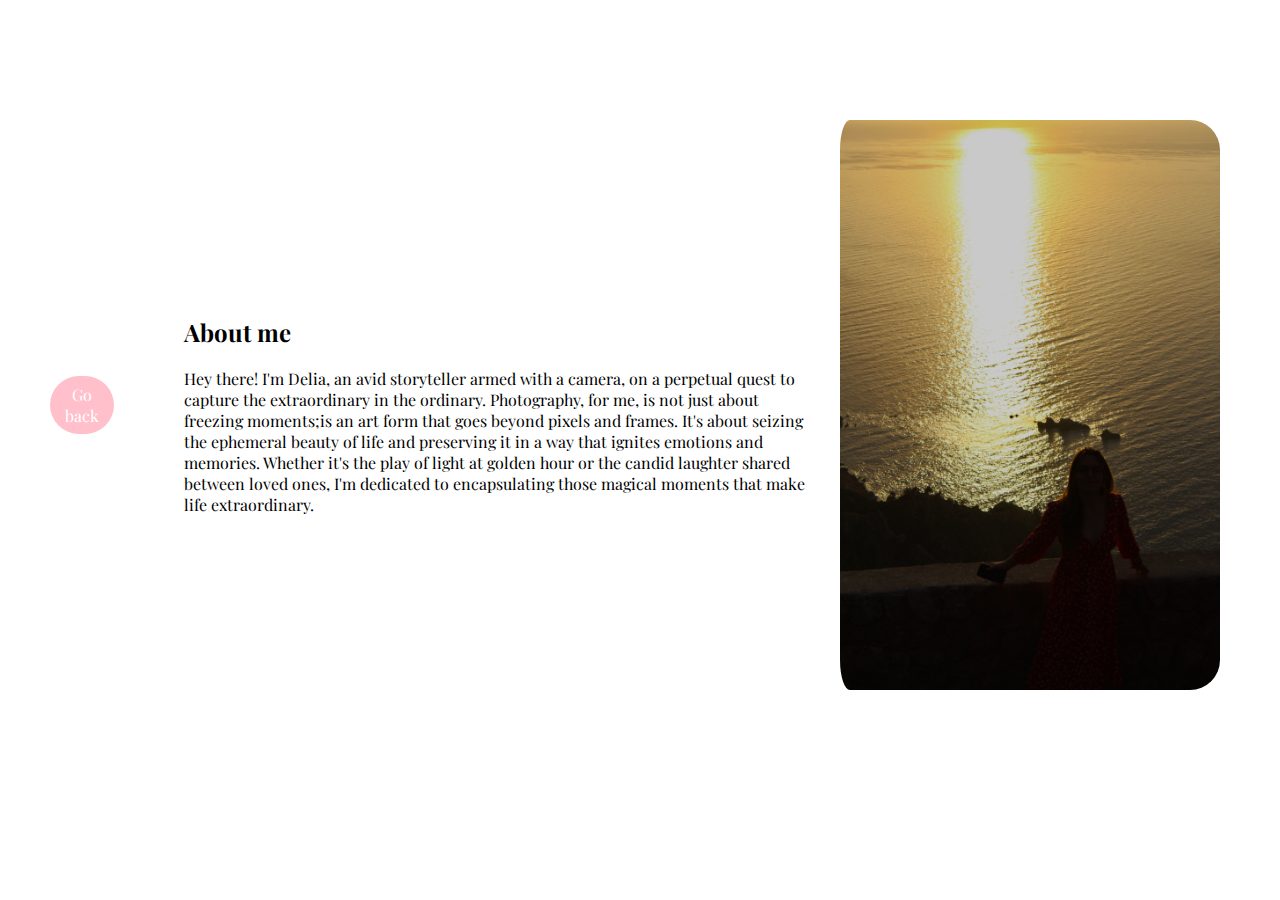
<file: about-me.html>
<!DOCTYPE html>
<html lang="en">
<head>
    <meta charset="UTF-8">
    <meta name="viewport" content="width=device-width, initial-scale=1.0">
    <title>About me</title>
    <link rel="stylesheet" href="style.css">
</head>
<!-- Nav bar -->
<nav id="navbar">     
    <ul class="nav-links">
        <li class="btn"><a href="index.html">Go back</a></li>
    </ul>
<body>
    <section id="about-me">
        <div class="about-text">
            <h2 class="about-title">About me</h2>
            <p class="about-description">Hey there! I'm Delia, an avid storyteller armed with a camera, on a perpetual quest to capture the extraordinary in the ordinary. Photography, for me, is not just about freezing moments;is an art form that goes beyond pixels and frames. It's about seizing the ephemeral beauty of life and preserving it in a way that ignites emotions and memories. Whether it's the play of light at golden hour or the candid laughter shared between loved ones, I'm dedicated to encapsulating those magical moments that make life extraordinary.</p>
        
        </div>
        <img class="about-img" src="./img/IMG_4557.jpeg" alt="">
    </section>  
</body>
</html>
</file>
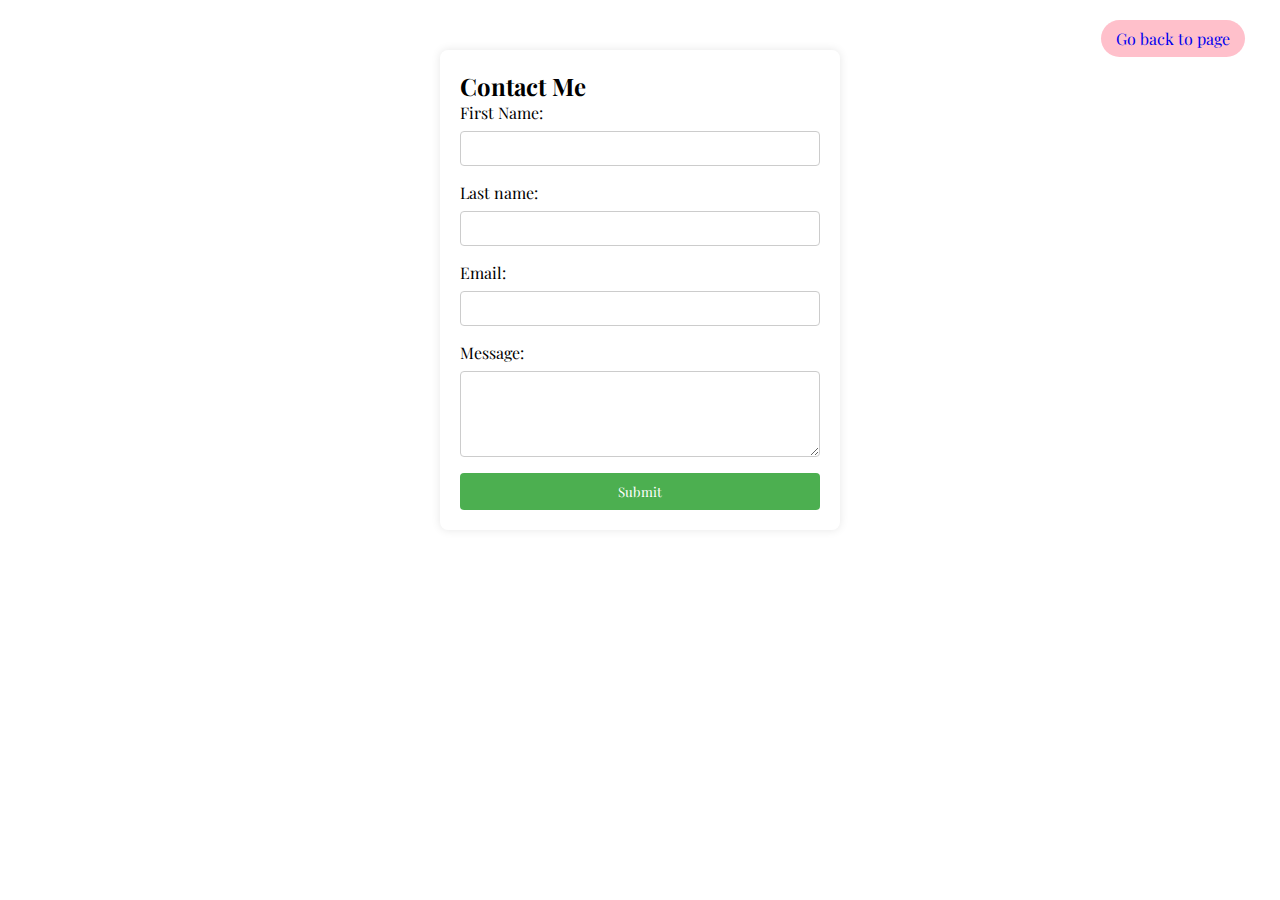
<file: contact.html>
<!DOCTYPE html>
<html lang="en">
<head>
    <meta charset="UTF-8">
    <meta name="viewport" content="width=device-width, initial-scale=1.0">
    <title>Contact</title>
    <link rel="stylesheet" href="style.css">
</head>
<body>
    <section>
    <nav id="navbar">
        
        <ul class="nav-link-contact">
            <li class="btn"><a href="index.html">Go back to page</a></li>
        </ul>

    </nav>
    </section>
    <!-- Contact form -->
    <section>
        <div id="contact">
            <div class="container">
                <form action="#" method="post" class="contact-form">
                    <h2>Contact Me</h2>
                    <label for="first-name">First Name:</label>
                    <input type="text" id="first-name" name="first-name" required>

                    <label for="last-name">Last name:</label>
                    <input type="text" id="last-name" name="last-name" required>
        
                    <label for="email">Email:</label>
                    <input type="email" id="email" name="email" required>
        
                    <label for="message">Message:</label>
                    <textarea id="message" name="message" rows="4" required></textarea>
        
                    <button type="submit">Submit</button>
                </form>
            </div>
    </section>
    
</body>
</html>
</file>
<file: style.css>
@import url('https://fonts.googleapis.com/css2?family=Open+Sans:ital,wght@0,300..800;1,300..800&family=Playfair+Display:ital,wght@0,400..900;1,400..900&display=swap');


* {
    margin: 0;
    padding: 0;
    box-sizing: border-box;
    font-family: "Playfair Display", serif;
}

a {
   text-decoration: none; 
}

ul {
    list-style: none;
}


body, html {
    overflow-x: hidden;
}

body{
    margin: 0;
}

/* NAV BAR */

#navbar {
    position: absolute;
    top: 0;
    left: 0;
    display: flex;
    
    width: 100%;
    justify-content:flex-end;
    padding: 20px;
    color: whitesmoke; 
}

.nav-links {
    display: flex;
    align-items: center;
}


.nav-links li {
    margin:0 30px;
}

.nav-links a {
    color:white;
    display: flex;
    align-items: center;
}
/* End of navbar */
/* start header */
#header {
    width: 100vw;
    height: 100vh;
    background-position: center;
    background-size: cover;
    display: flex;
    align-items: center;
    justify-content: center;
}

.logo {
    width: 80px;
    position:absolute;
    top:4%;
    left:1%;
}

.header-content {
    margin-bottom: 150px;
    color: whitesmoke;
    text-align: center;
    padding-top: 180px;
}

.header-content h2 {
    font-size: 4vmin;

}

.line {
    width: 150px;
    height: 4px;
    background: pink;
    margin: 10px auto;
    border-radius: 5px;
}

.header-content h1 {
    font-size: 7vmin;
    margin-top: 50px;
    margin-bottom: 30px;
}

.btn {
    padding: 8px 15px;
    background: pink;
    border-radius: 30px;
    color:whitesmoke;
    text-align: center;
}


/* Events */
#events {
    width: 100%;
    padding:70px 0;
}

.title {
    text-align: center;
    font-size: 30px;
    padding-bottom: 70px;
}


.row {
    width: 100%;
    margin: auto;
    display: flex;
    flex-wrap: wrap;
    align-items: center;
    justify-content: center;
    text-align: center;
}
.col {
    float:left;
    width: 80vw;
    padding: 5px;
}


.img-event {
    max-width: 50%;

    width: auto;
    vertical-align: middle;
    display: inline-block;
}

.row::after {
    content: "";
    display: grid;
    clear: both;
}

.events .row {
    margin-top: 50px;
}

h4 {
    font-size: 3vmin;
    color: blueviolet;
    margin: 20px auto;
}

.events-paragraf {
    color: cadetblue;
    padding: 0px 40px;
    margin-bottom: 30px;
}

/* explore section */

#explore {
width: 100%;
height: 100vh;
background-image: url('./img/IMG_4050.jpeg');
background-position: center;
background-size: cover;
background-repeat: no-repeat;
display: flex;
align-items: center;
}

.explore-content {
    width: 60%;
    padding: 50px;
    color: aliceblue;
    display: flex;
    align-items:center;
    flex-direction: column; 
}

.explore-content h1 {
font-size: 7vmin;
margin:50px;
}

.explore-content p {
    color: white;
}

.explore-content .btn {
    color: white;
}
/* carousell */
.carousell{
    width: 100vw;
    height: 100vh;
    position: relative;
}
.carousell > ul {
   margin: 0;
   padding: 0;
    list-style: none;
}
.slide{
    position: absolute;
    inset: 0;
    opacity: 0;
}

.slide >img {
    display: block;
    width: 100%;
    height: 100%;
    object-fit: cover;
    object-position: center;
}

.slide[data-active]{
    opacity: 1;
}

/* .carousell-btn  */
.prev,
.next
{
    position: absolute;
    z-index: 2;
    background: none;
    border: none;
    font-size: 4rem;
    width: auto;
    top:50%;
    transform: translateY(-50%);
    color: rgba(255, 255, 255 .5);
    cursor: pointer;
    border-radius: .25rem;
    padding: 0 .5rem ;
    background-color: rgba(0,0,0,.1);
}

.carousell-btn:hover,
.carousell-btn:focus{
    color: white;
    background-color: rgba(0,0,0,.2) ;   
}
.carousell-btn:focus{
    outline: 1px solid black;
}

.prev{
    left: 1rem;
}
.next{
    right: 2rem;
}









/* end f carousell */
/* Contact form */

.container {
    margin:50px auto;
    width: 400px;
    background-color: #fff;
    padding: 20px;
    border-radius: 8px;
    box-shadow: 0 0 10px rgba(0, 0, 0, 0.1);
}

.contact-form {
    display: flex;
    flex-direction: column;
}

label {
    margin-bottom: 8px;
}

input, textarea {
    padding: 8px;
    margin-bottom: 16px;
    border: 1px solid #ccc;
    border-radius: 4px;
    box-sizing: border-box;
}

button {
    padding: 10px;
    background-color: #4CAF50;
    color: white;
    border: none;
    cursor: pointer;
    border-radius: 4px;
}

button:hover {
    background-color: #45a049;
}

/* Map section */

#map-container {
    margin-top: 50px;
    height: 400px; 
    width: 100%;
}
/* newsletter */

#newsletter {
    text-align: center;
    padding: 20px;
    background-color: #f4f4f4;
}

#newsletter h2 {
    margin-bottom: 10px;
}

.newsletter-form {
    max-width: 300px;
    margin: 0 auto;
}

label {
    display: block;
    margin-bottom: 8px;
}

input {
    width: 100%;
    padding: 8px;
    margin-bottom: 16px;
    box-sizing: border-box;
}

button {
    padding: 10px;
    background-color: #4CAF50;
    color: white;
    border: none;
    cursor: pointer;
    width: 100%;
    border-radius: 4px;
}

button:hover {
    background-color: #45a049;
}

/* social-links */
#social-links {
    text-align: center;
    padding: 20px;
    background-color: #f4f4f4;
}

#social-links h2 {
    margin-bottom: 10px;
}

ul {
    list-style: none;
    padding: 0;
}

li {
    display: inline-block;
    margin-right: 15px;
}

/* Social Icon Styles */
.social-icon {
    display: inline-block;
    width: 40px;
    height: 40px;
    background-size: cover;
    background-position: center;
    border-radius: 50%;
    transition: transform 0.3s ease-in-out;
    
}

.facebook {
    background-image:url('./img/facebook.png');
}

.twitter {
    background-image: url('./img/twitter.png');
}

.instagram {
    background-image: url('./img/instagram.png');
}
   /* Footer */

.footer {
    width: 100%;
    min-height: 100px;
    padding: 20px 80px;
    margin:0;
    background: green;
    text-align: center;
}

.footer p {
    color: whitesmoke;
    margin: 20px auto;
    padding: 20px auto;
}

/* about me section */

#about-me {
    margin:100px 0;
    display: flex;
    padding: 0 40px;
    align-items: center;
    justify-content: center;
    color: black;
}

.about-title {
padding:20px 0px;
}

.about-img {
    width: 400px;
    border-radius: 30px;
    padding-left: 20px;
}
.about-text {
    text-align:left;
}

/* mobile device  */
@media only screen and (max-width:850px) {
        #navbar {
           padding: 0;
        }

        .logo {
            position: absolute;
            top: 30px;
            left: 30px;
        }
        .nav-links {
            flex-direction: column;
            width: 100%;
            height: 100vh;
            justify-content: center;
            background-color:hotpink ; 
        }
        
        .nav-links li {
            margin: 30px auto;
        }

        /* Upcoming events */
        .row {
            flex-direction: column;
        }

        .row .col {
            margin:20px auto;
        }
        .col {
            justify-content: center;
            align-items: center;
        }

        .col img {
            max-width: 90%;
        }

        /* explore section */
        .explore-content {
            width: 100%;
        }

        /* footer */
        
        .footer {
            padding: 10px;
        }

        /* about-me */

        #about-me {
            padding: 0;
        }

        .about-img {
            max-width: 90%;
        }

        .contact {
            padding: 0;
        }
        .container {
        flex-direction: column;
            width: 100%;
            height: 100vh;
            justify-content: center;
        }
}
</file>
